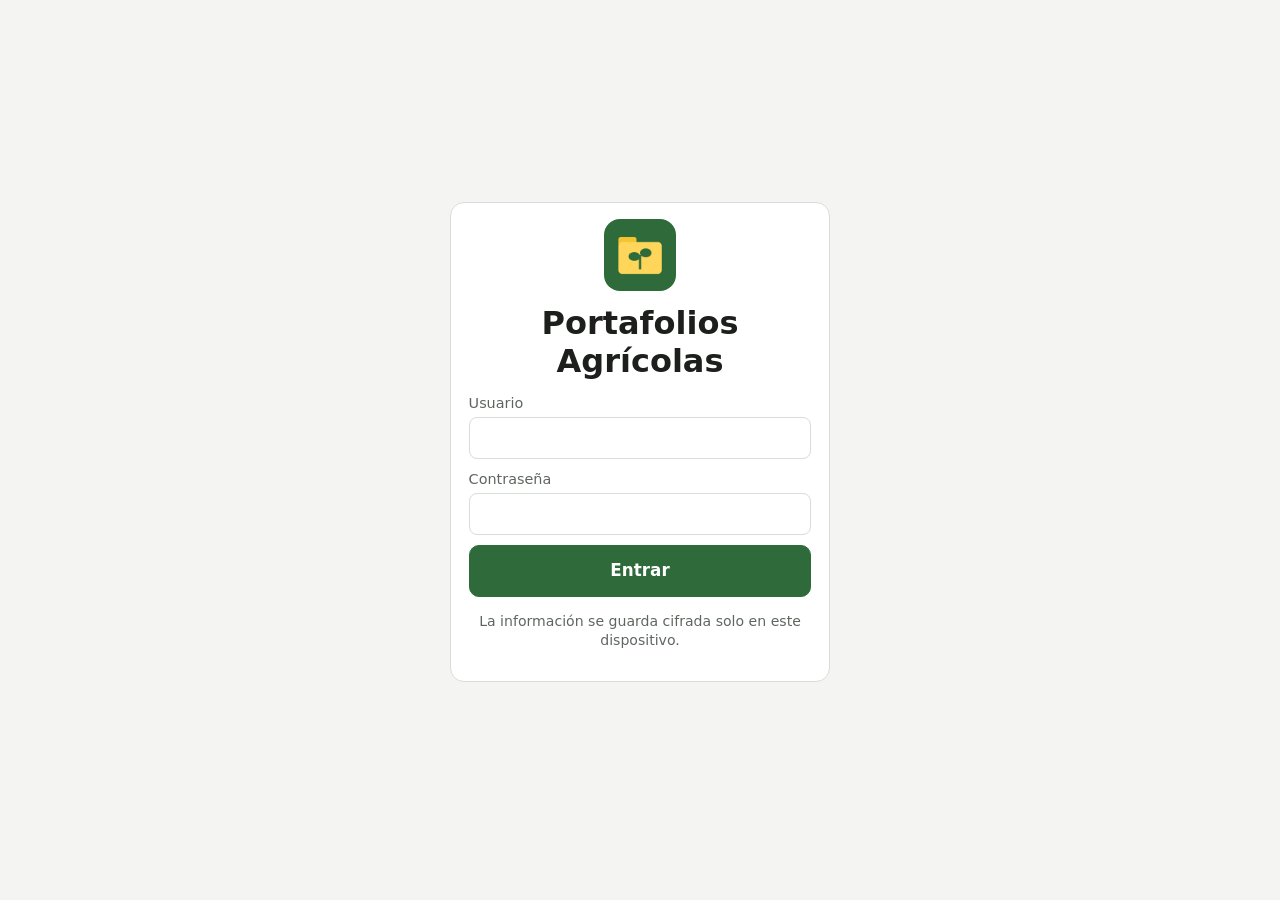
<file: index.html>
<!DOCTYPE html>
<html lang="es">
<head>
  <meta charset="utf-8">
  <meta name="viewport" content="width=device-width, initial-scale=1, viewport-fit=cover">
  <title>Portafolios Agrícolas</title>
  <meta name="theme-color" content="#2f6b3a">
  <meta name="apple-mobile-web-app-capable" content="yes">
  <meta name="mobile-web-app-capable" content="yes">
  <meta name="apple-mobile-web-app-title" content="Portafolios">
  <meta name="apple-mobile-web-app-status-bar-style" content="default">
  <link rel="manifest" href="manifest.json">
  <link rel="icon" href="icons/icono-192.png">
  <link rel="apple-touch-icon" href="icons/icono-180.png">
  <link rel="stylesheet" href="estilos.css">
</head>
<body>
  <div id="app"><p class="centro">Cargando…</p></div>
  <noscript>Esta aplicación necesita JavaScript.</noscript>

  <!-- Usuarios -->
  <script src="config.js"></script>
  <!-- Librerías (incluidas en la carpeta lib/ para funcionar sin internet) -->
  <script src="lib/pdf-lib.min.js"></script>
  <!-- Código de la app -->
  <script src="js/numeros.js"></script>
  <script src="js/cripto.js"></script>
  <script src="js/pdfs.js"></script>
  <script src="js/util.js"></script>
  <script src="js/almacen.js"></script>
  <script src="js/contrato.js"></script>
  <script src="js/editor.js"></script>
  <script src="js/app.js"></script>
</body>
</html>
</file>
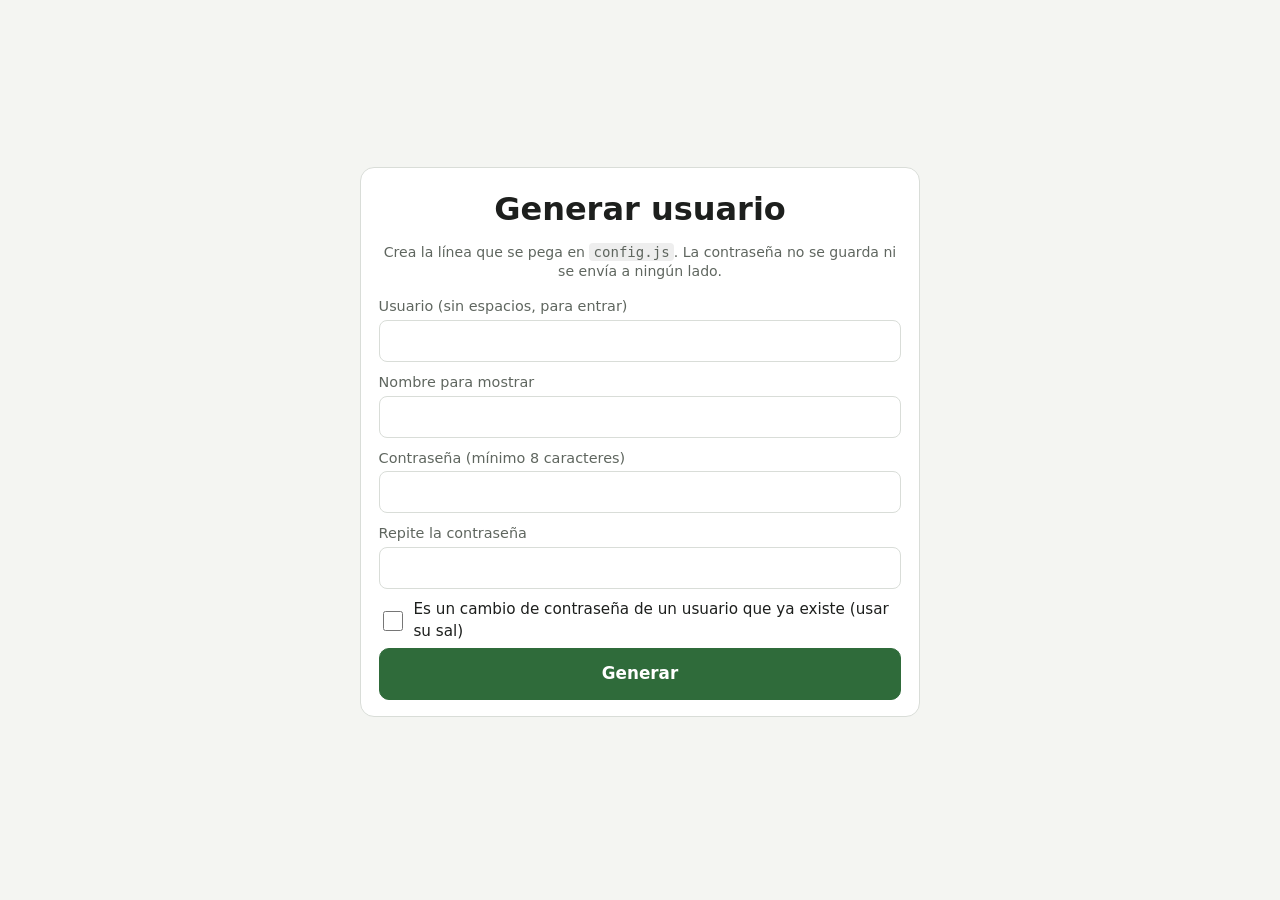
<file: generar-usuario.html>
<!DOCTYPE html>
<html lang="es">
<head>
  <meta charset="utf-8">
  <meta name="viewport" content="width=device-width, initial-scale=1">
  <title>Generar usuario — Portafolios Agrícolas</title>
  <link rel="stylesheet" href="estilos.css">
</head>
<body>
  <!-- Herramienta para crear la línea de un usuario nuevo para config.js.
       Todo se calcula en tu dispositivo; la contraseña no se envía a ningún lado. -->
  <div class="entrar">
    <form class="tarjeta" id="f" style="max-width:560px">
      <h1>Generar usuario</h1>
      <p class="ayuda">Crea la línea que se pega en <code>config.js</code>. La contraseña no se guarda ni se envía a ningún lado.</p>
      <label>Usuario (sin espacios, para entrar)<input name="u" required pattern="[a-zA-Z0-9._-]+" autocapitalize="none"></label>
      <label>Nombre para mostrar<input name="n" required></label>
      <label>Contraseña (mínimo 8 caracteres)<input name="p" type="password" minlength="8" required autocomplete="new-password"></label>
      <label>Repite la contraseña<input name="p2" type="password" minlength="8" required autocomplete="new-password"></label>
      <label class="check" style="justify-content:flex-start"><input type="checkbox" name="mismaSal"> Es un cambio de contraseña de un usuario que ya existe (usar su sal)</label>
      <label id="campoSal" style="display:none">Sal actual del usuario (cópiala de config.js)<input name="sal"></label>
      <button class="prim grande">Generar</button>
      <div id="r"></div>
    </form>
  </div>
  <script src="js/cripto.js"></script>
  <script>
    const f = document.getElementById('f');
    f.mismaSal.onchange = () => { document.getElementById('campoSal').style.display = f.mismaSal.checked ? '' : 'none'; };
    f.onsubmit = async (e) => {
      e.preventDefault();
      const r = document.getElementById('r');
      if (f.p.value !== f.p2.value) { r.innerHTML = '<p class="error">Las contraseñas no coinciden.</p>'; return; }
      if (!window.crypto || !crypto.subtle) { r.innerHTML = '<p class="error">Abre esta página desde https:// (GitHub Pages).</p>'; return; }
      r.innerHTML = '<p>Calculando…</p>';
      const sal = f.mismaSal.checked && f.sal.value.trim() ? f.sal.value.trim() : Cripto.salAleatoria();
      const ver = await Cripto.calcularVerificador(f.p.value, sal);
      const linea = `  { usuario: '${f.u.value.trim().toLowerCase()}', nombre: '${f.n.value.trim().replace(/'/g, "\\'")}', sal: '${sal}', verificador: '${ver}' },`;
      r.innerHTML = `<p>Copia esta línea y pégala en <code>config.js</code> dentro de <code>window.USUARIOS = [ … ]</code>:</p>
        <textarea readonly rows="4" class="codigo" id="t"></textarea>
        <button type="button" class="sec" id="c">Copiar</button>
        ${f.mismaSal.checked ? `<p class="ayuda"><b>Importante:</b> si este usuario ya tiene información guardada, mejor cambia la contraseña desde la app (Respaldo → Cambiar contraseña). Si solo reemplazas la línea, la información guardada con la contraseña anterior ya no se podrá abrir.</p>` : ''}`;
      document.getElementById('t').value = linea;
      document.getElementById('c').onclick = () => navigator.clipboard.writeText(linea);
      f.p.value = f.p2.value = '';
    };
  </script>
</body>
</html>
</file>
<file: estilos.css>
/* =========================================================================
   estilos.css — Apariencia de la app (celular y computadora)
   Colores principales: cambia las variables de :root
   ========================================================================= */
:root {
  --verde: #2f6b3a;
  --verde-claro: #e7f2e8;
  --rojo: #b3261e;
  --rojo-claro: #fbe9e7;
  --amarillo: #8a6100;
  --amarillo-claro: #fff4d6;
  --texto: #1d1f1d;
  --gris: #5f665f;
  --borde: #d9ddd8;
  --fondo: #f4f5f2;
  --blanco: #fff;
  --radio: 10px;
}
* { box-sizing: border-box; }
html { -webkit-text-size-adjust: 100%; }
body {
  margin: 0; font-family: system-ui, -apple-system, "Segoe UI", Roboto, sans-serif;
  color: var(--texto); background: var(--fondo); font-size: 16px; line-height: 1.4;
}
h1, h2, h3, h4 { margin: 0.2em 0 0.4em; line-height: 1.2; }
h2 { font-size: 1.4rem; }
h3 { font-size: 1.1rem; }
h4 { font-size: 0.95rem; color: var(--gris); margin-top: 1em; text-transform: uppercase; letter-spacing: 0.03em; }
a { color: var(--verde); }
code { background: #eee; padding: 1px 4px; border-radius: 4px; }
.centro { text-align: center; }
.sub { color: var(--gris); margin-top: -0.3em; }
.ayuda { color: var(--gris); font-size: 0.88rem; }
.vacio { color: var(--gris); font-style: italic; }
.error { color: var(--rojo); font-weight: 600; }
.rojo { color: var(--rojo); }
.verde { color: var(--verde); }

/* ---------- Botones ---------- */
button, .boton {
  font: inherit; border: 1px solid var(--borde); background: var(--blanco); color: var(--texto);
  padding: 0.55em 1em; border-radius: var(--radio); cursor: pointer; text-decoration: none;
  display: inline-flex; align-items: center; justify-content: center; gap: 0.3em; min-height: 42px;
}
button:disabled { opacity: 0.45; cursor: default; }
.prim { background: var(--verde); color: #fff; border-color: var(--verde); font-weight: 600; }
.sec { background: var(--blanco); }
.peligro { background: var(--blanco); color: var(--rojo); border-color: #e9b8b4; }
.chico { padding: 0.3em 0.7em; min-height: 34px; font-size: 0.88rem; }
.grande { padding: 0.8em 1.2em; font-size: 1.05rem; width: 100%; }
.activo { outline: 3px solid #ffd400; }

/* ---------- Formularios ---------- */
label { display: flex; flex-direction: column; gap: 0.25em; font-size: 0.9rem; color: var(--gris); margin-bottom: 0.7em; }
input, select, textarea {
  font: inherit; color: var(--texto); padding: 0.55em 0.7em; border: 1px solid var(--borde);
  border-radius: 8px; background: #fff; width: 100%; min-height: 42px;
}
input:focus, select:focus, textarea:focus { outline: 2px solid var(--verde); border-color: var(--verde); }
.mayus { text-transform: uppercase; }
.solo-lectura { background: #f2f2f2; font-size: 0.85rem; }
label.check { flex-direction: row; align-items: center; gap: 0.5em; color: var(--texto); font-size: 0.95rem; margin-bottom: 0.4em; }
label.check input { width: 22px; min-height: 22px; height: 22px; }
label.en-linea { flex-direction: row; align-items: center; margin: 0.4em 0 0; flex-wrap: wrap; }
label.en-linea input { width: auto; min-height: 34px; padding: 0.2em 0.4em; }
fieldset { border: 1px solid var(--borde); border-radius: var(--radio); margin: 0 0 0.8em; padding: 0.6em 0.9em; }
legend { font-weight: 600; padding: 0 0.3em; }
.rejilla { display: grid; grid-template-columns: repeat(auto-fit, minmax(220px, 1fr)); gap: 0 1em; }
.rejilla .doble { grid-column: 1 / -1; }
.codigo { font-family: ui-monospace, monospace; font-size: 0.8rem; }

/* ---------- Distribución ---------- */
.fila { display: flex; gap: 0.5em; align-items: center; flex-wrap: wrap; }
.fila.entre { justify-content: space-between; }
.fila.fin { justify-content: flex-end; margin-top: 0.5em; }
.columna { display: flex; flex-direction: column; gap: 0.6em; }
.tarjeta { background: var(--blanco); border: 1px solid var(--borde); border-radius: 14px; padding: 1em 1.1em; margin: 0 0 1em; }

/* ---------- Pantalla de entrada ---------- */
.entrar { min-height: 100vh; display: flex; align-items: center; justify-content: center; padding: 1em; }
.entrar .tarjeta { width: 100%; max-width: 380px; text-align: center; }
.entrar label { text-align: left; }
.entrar img { border-radius: 16px; }

/* ---------- Barra y menú ---------- */
.barra {
  position: sticky; top: 0; z-index: 20; background: var(--verde); color: #fff;
  display: flex; align-items: center; gap: 0.6em; padding: 0.5em 0.8em; padding-top: max(0.5em, env(safe-area-inset-top));
}
.marca { color: #fff; font-weight: 700; text-decoration: none; white-space: nowrap; }
.buscar { flex: 1; }
.buscar input { min-height: 38px; border: none; }
.barra .sec { background: transparent; color: #fff; border-color: rgba(255,255,255,0.5); }
.menu {
  display: flex; background: var(--blanco); border-bottom: 1px solid var(--borde); overflow-x: auto;
  position: sticky; top: 54px; z-index: 19;
}
.menu a { flex: 1; text-align: center; padding: 0.6em 0.4em; text-decoration: none; color: var(--gris); font-size: 0.82rem; white-space: nowrap; border-bottom: 3px solid transparent; }
.menu a span { display: block; font-size: 1.2rem; }
.menu a.activo { color: var(--verde); border-bottom-color: var(--verde); font-weight: 600; }
#principal { max-width: 920px; margin: 0 auto; padding: 1em 0.9em 5em; }
.volver { display: inline-block; margin-bottom: 0.5em; text-decoration: none; }
.filtro { margin-bottom: 0.8em; }

@media (max-width: 640px) {
  .marca span { display: none; }
  .menu { position: fixed; bottom: 0; top: auto; left: 0; right: 0; border-top: 1px solid var(--borde); border-bottom: none; padding-bottom: env(safe-area-inset-bottom); }
  .menu a { border-bottom: none; border-top: 3px solid transparent; font-size: 0.7rem; padding: 0.4em 0.1em; }
  .menu a.activo { border-top-color: var(--verde); }
  #principal { padding-bottom: 7em; }
}

/* ---------- Inicio ---------- */
.cifras { display: grid; grid-template-columns: repeat(4, 1fr); gap: 0.6em; margin-bottom: 1em; }
.cifra { background: var(--blanco); border: 1px solid var(--borde); border-radius: 12px; padding: 0.7em; text-align: center; text-decoration: none; color: var(--gris); font-size: 0.8rem; }
.cifra b { display: block; font-size: 1.6rem; color: var(--verde); }
@media (max-width: 500px) { .cifras { grid-template-columns: repeat(2, 1fr); } }
.alerta { border-radius: var(--radio); padding: 0.8em 1em; margin: 0 0 1em; }
.alerta.amarilla { background: var(--amarillo-claro); color: var(--amarillo); }
.alerta.roja { background: var(--rojo-claro); color: var(--rojo); }
.alerta.verde { background: var(--verde-claro); color: var(--verde); }

/* ---------- Listas ---------- */
.lista { list-style: none; margin: 0; padding: 0; background: var(--blanco); border-radius: 12px; }
.lista li { border-bottom: 1px solid var(--borde); }
.lista li:last-child { border-bottom: none; }
.lista li > a, .lista li > .li-cont, .lista.compacta li { display: flex; gap: 0.7em; align-items: center; padding: 0.7em 0.4em; text-decoration: none; color: var(--texto); }
.lista li > .li-cont { flex-wrap: wrap; }
.lista li > a > div, .lista li > .li-cont > div:not(.acciones) { flex: 1; min-width: 160px; }
.lista small { display: block; color: var(--gris); font-size: 0.82rem; }
.lista span:first-child { font-size: 1.3rem; }
.acciones { display: flex; gap: 0.3em; flex-wrap: wrap; align-items: center; }
.progreso { height: 6px; background: #e6e6e6; border-radius: 3px; margin-top: 4px; overflow: hidden; }
.progreso i { display: block; height: 100%; background: var(--verde); }

/* ---------- Casillas de documentos ---------- */
.slot { display: flex; gap: 0.6em; align-items: center; justify-content: space-between; flex-wrap: wrap; padding: 0.7em; border: 1px solid var(--borde); border-left-width: 5px; border-radius: var(--radio); margin-bottom: 0.6em; }
.slot-info { flex: 1; min-width: 200px; }
.slot-info small { display: block; color: var(--gris); }
.slot-botones { display: flex; gap: 0.3em; flex-wrap: wrap; }
.est-ok { border-left-color: var(--verde); }
.est-falta { border-left-color: #b9b9b9; }
.est-vencido { border-left-color: var(--rojo); background: var(--rojo-claro); }
.est-porvencer, .est-sinfecha { border-left-color: #e0a800; background: var(--amarillo-claro); }

/* ---------- Orden de impresión ---------- */
.orden { list-style: none; margin: 0; padding: 0; }
.orden li { display: flex; align-items: center; gap: 0.5em; padding: 0.55em; border: 1px solid var(--borde); border-left-width: 5px; border-radius: var(--radio); margin-bottom: 0.4em; background: #fff; flex-wrap: wrap; }
.orden li.excluido { opacity: 0.5; }
.orden li.resaltar { animation: brillo 1.2s; }
@keyframes brillo { from { background: #fff7c2; } to { background: #fff; } }
.orden input[type=checkbox] { width: 22px; min-height: 22px; height: 22px; }
.orden .num { font-weight: 700; color: var(--gris); min-width: 1.6em; text-align: right; }
.orden-info { flex: 1; min-width: 180px; }
.orden-info small { display: block; color: var(--gris); font-size: 0.8rem; }
.flecha { min-width: 40px; padding: 0.3em; min-height: 36px; }

/* ---------- Ventanas ---------- */
.modal-fondo { position: fixed; inset: 0; background: rgba(0,0,0,0.45); z-index: 100; display: flex; align-items: center; justify-content: center; padding: 0.8em; }
.modal { background: #fff; border-radius: 14px; width: 100%; max-width: 480px; max-height: 92vh; display: flex; flex-direction: column; }
.modal.ancho { max-width: 860px; }
.modal-titulo { display: flex; justify-content: space-between; align-items: center; padding: 0.7em 1em; border-bottom: 1px solid var(--borde); }
.modal-titulo h3 { margin: 0; font-size: 1rem; overflow: hidden; text-overflow: ellipsis; }
.modal-titulo .cerrar { border: none; font-size: 1.2rem; min-height: 36px; }
.modal-cuerpo { padding: 1em; overflow: auto; }
.vista-foto { max-width: 100%; display: block; margin: 0 auto; }

/* ---------- Editor de fotos ---------- */
.modal-fondo.editor { padding: 0; }
.editor-caja { max-width: none; width: 100%; height: 100%; max-height: none; border-radius: 0; background: #222; }
.editor-lienzo { flex: 1; display: flex; align-items: center; justify-content: center; overflow: hidden; min-height: 0; }
.editor-lienzo canvas { touch-action: none; max-width: 100%; max-height: 100%; }
.editor-herramientas { background: #fff; padding: 0.7em 1em calc(0.7em + env(safe-area-inset-bottom)); }
.editor-herramientas label { flex-direction: row; align-items: center; margin: 0.2em 0; }
.editor-herramientas input[type=range] { flex: 1; min-height: 30px; }
.editor-herramientas .ayuda { margin: 0.2em 0; min-height: 1em; }

/* ---------- Avisos ---------- */
.toast { position: fixed; left: 50%; bottom: 90px; transform: translate(-50%, 20px); background: #222; color: #fff; padding: 0.7em 1.1em; border-radius: 10px; opacity: 0; transition: 0.25s; z-index: 200; max-width: 90vw; }
.toast.ver { opacity: 1; transform: translate(-50%, 0); }
.toast.error { background: var(--rojo); }
</file>
